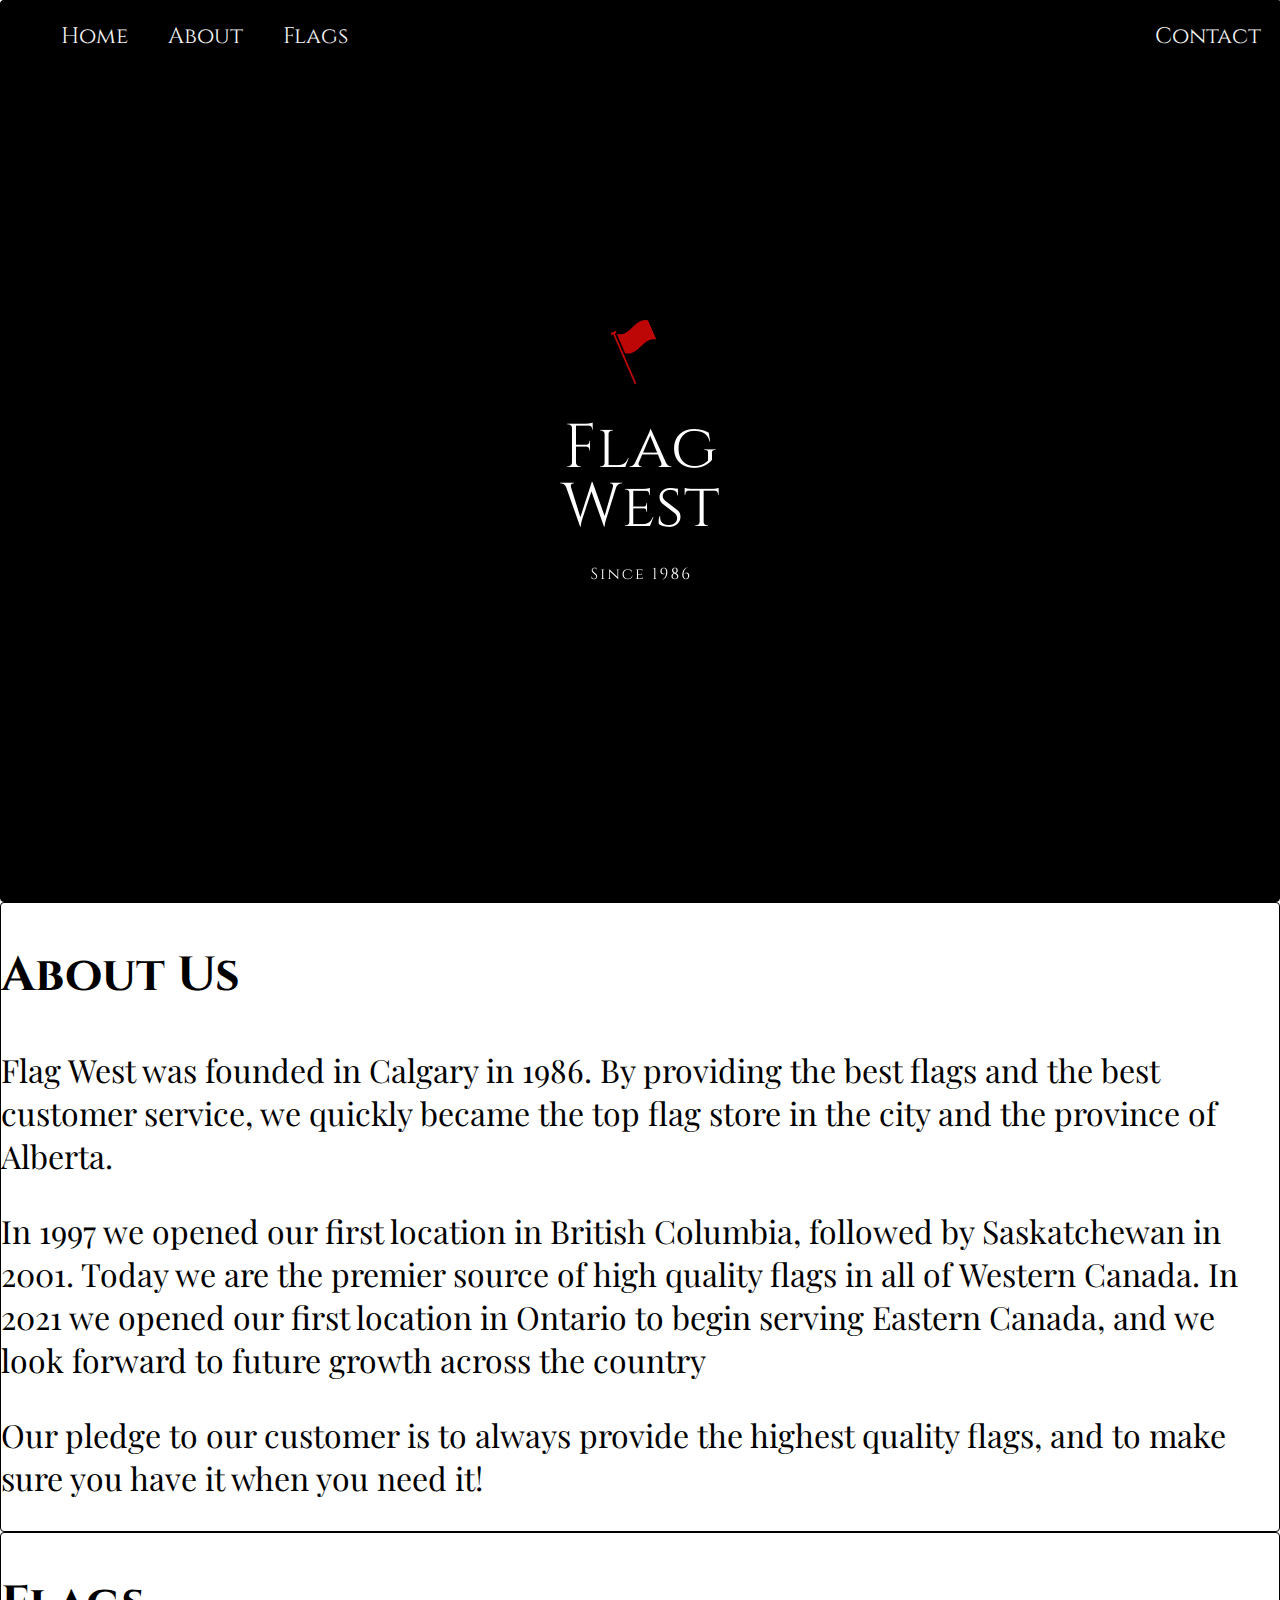
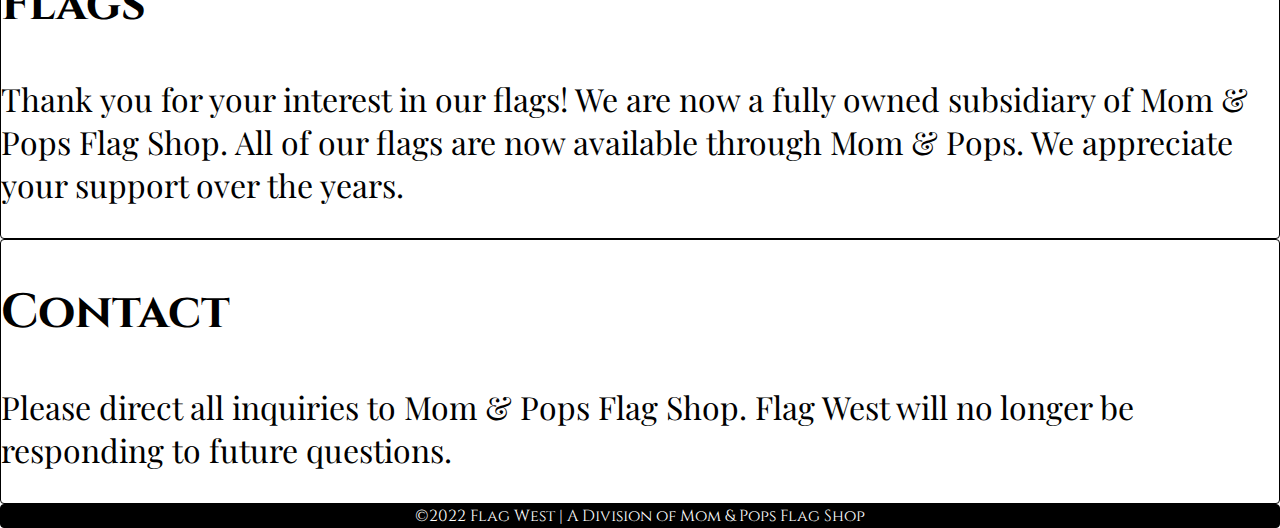
<file: public_html/index.html>
<!DOCTYPE html>
<html id="home" lang="en">
<head>
    <style>
        @import url('https://fonts.googleapis.com/css2?family=Cinzel&family=Playfair+Display&display=swap');
    </style>
    <meta charset="UTF-8">
    <meta http-equiv="X-UA-Compatible" content="IE=edge">
    <meta name="viewport" content="width=device-width, initial-scale=1.0">
    <title>Flag West | Western Canada's Premier Flag Destination</title>
    <link rel="stylesheet" type="text/css" href="./style.css">
</head>
<body>
    <nav class="zone sticky black">
        <ul class="main-nav">
            <li><a href="#home">Home</a></li>
            <li><a href="#about">About</a></li> <!-- Here is 1/3 of the flag: magpie{w3_5pi7_ -->
            <li><a href="#flags">Flags</a></li>
            <li class="push"><a href="#contact">Contact</a></li>
        </ul>
    </nav>
    <div class="zone logo black">
        <img src="./assets/FlagWest.png" alt="Corporate Logo for Flag West">
    </div>

    <div id="about" style="scroll-margin-top: 1em;" class="text">
        <h2>About Us</h2>
        <p>Flag West was founded in Calgary in 1986. By providing the best flags and the best customer service, we quickly became the top flag store in the city and the province of Alberta.</p>
        <p>In 1997 we opened our first location in British Columbia, followed by Saskatchewan in 2001. Today we are the premier source of high quality flags in all of Western Canada. In 2021 we opened our first location in Ontario to begin serving Eastern Canada, and we look forward to future growth across the country</p>
        <p>Our pledge to our customer is to always provide the highest quality flags, and to make sure you have it when you need it!</p>
    </div>

    <div id="flags" style="scroll-margin-top: 1em;" class="text">
        <h2>Flags</h2>
        <p>Thank you for your interest in our flags! We are now a fully owned subsidiary of Mom & Pops Flag Shop. All of our flags are now available through Mom & Pops. We appreciate your support over the years.</p>
    </div>
   
    <div id="contact" style="scroll-margin-top: 1em;" class="text">
        <h2>Contact</h2>
        <p>Please direct all inquiries to Mom & Pops Flag Shop. Flag West will no longer be responding to future questions.</p>
    </div>

    <footer class="black">©2022 Flag West | A Division of Mom & Pops Flag Shop</footer>
    
</body>
</html>
</file>
<file: public_html/style.css>
html {
    scroll-behavior: smooth;
}
body {
    margin: auto 0;
    font-family: 'Cinzel', serif;
}

/* NAV BAR */
.main-nav {
    display: flex;
    list-style: none;
    font-size: 0.7em;
    margin: 0;
}

.push {
    margin-left: auto;
}

li {
    padding: 20px;
}

a {
    color: #f5f5f6;
    text-decoration: none;
}

.sticky {
    position: fixed;
    top: 0;
    width: 100%;
}

/* Movie */
.logo {
    display: flex;
    align-items: center;
    justify-content: center;
    height: 100vh;
}

/* Zones */
.zone {
    color: #FFF;
    font-size: 2em;
    border-radius: 4px;
    border: 1px solid #000;
}

.text {
    color: #000;
    font-size: 2em;
    border-radius: 4px;
    border: 1px solid #000;
}

footer {
    text-align: center;
    color: #FFF;
    font-size: 1em;
    border-radius: 4px;
    border: 1px solid #000;
}
p {
    font-family: 'Playfair Display', serif;
}
/* Background */

.black {
    background: black;
}

/* Here is part 2/3 of the flag: 1n_7h3_f4c3 */
</file>
